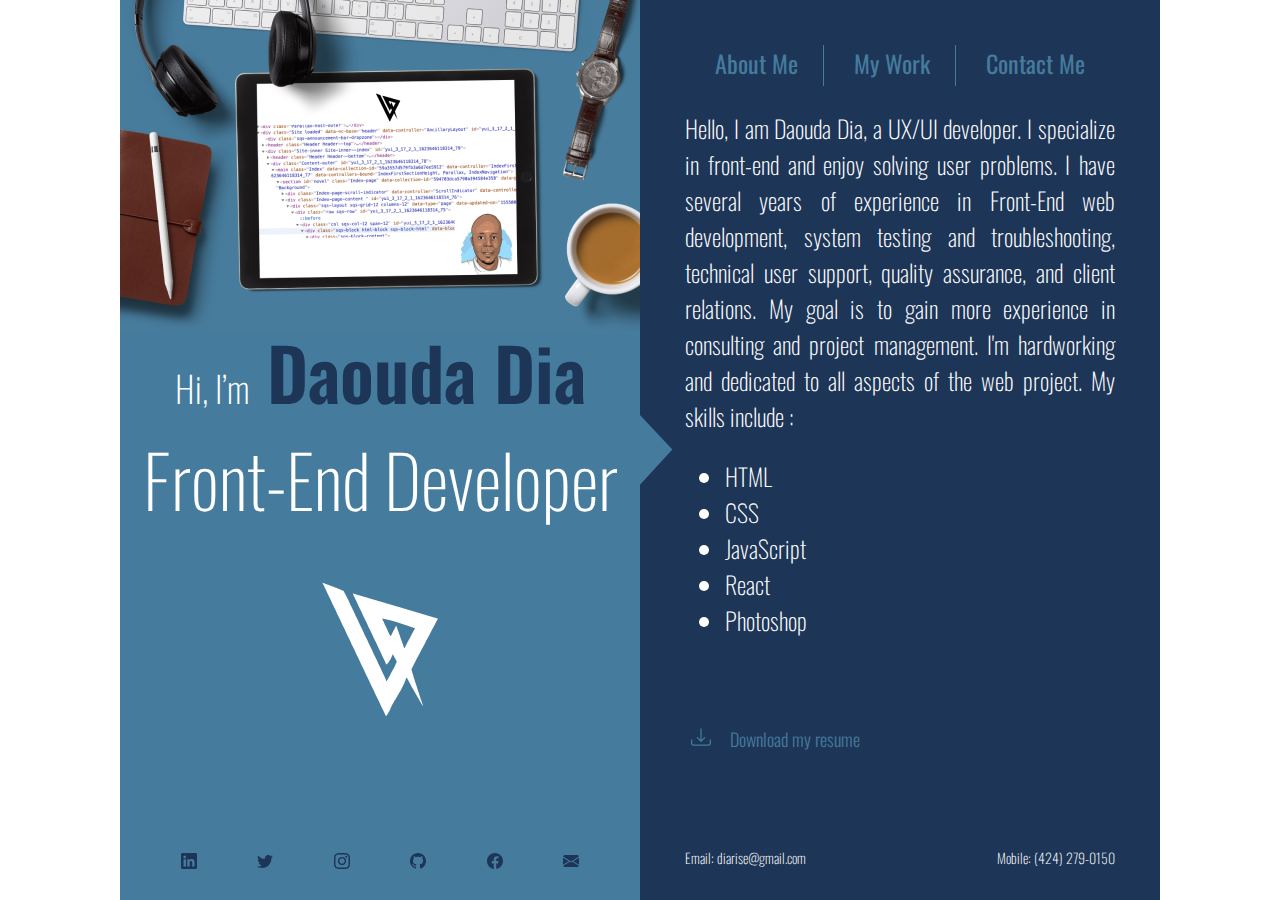
<file: index.html>
<!DOCTYPE html>
<html>
<head>
	<meta charset="utf-8">
	<title>Daouda | Front-End Developer | Web Portfolio</title>
	<meta charset="utf-8">
	<link rel="stylesheet" type="text/css" href="CSS/style.css">
	<link rel="preconnect" href="https://fonts.googleapis.com">
	<link rel="preconnect" href="https://fonts.gstatic.com" crossorigin>
	<link href="https://fonts.googleapis.com/css2?family=Oswald:wght@200;300;400;500;600;700&display=swap" rel="stylesheet">
</head>
<body>
	<main class="mainWrapper">
		<section id="leftColumn">
			<h1 class="heroBranding"><span class="small">Hi, I’m</span> <span class="bold">Daouda Dia</span> <span class="light">Front-End Developer</span></h1>
			<img src="images/logo.png" alt="My Portfolio logo">
			<footer class="firstFooter">
				<ul class="socialMedia">
					<li><a href="https://www.linkedin.com/in/diarise/" target="_blanc"><img alt="linkedin" src="images/linkedin.svg"></a></li>
					<li><a href="#"><img alt="twitter" src="images/twitter.svg"></a></li>
					<li><a href="#"><img alt="instagram" src="images/instagram.svg"></a></li>
					<li><a href="https://github.com/diarise" target="_blanc"><img alt="github" src="images/github.svg"></a></li>
					<li><a href="#"><img alt="facebook" src="images/facebook.svg"></a></li>
					<li><a href="#"><img alt="email" src="images/envelope-fill.svg"></a></li>
				</ul>				
			</footer>
		</section>
		<section id="rightColumn">
			<nav class="navigationWrapper">
				<ul class="navigation">
					<li><a href="#">about me</a></li>
					<li><a href="work.html">my work</a></li>
					<li><a href="work.html">contact me</a></li>
				</ul>				
			</nav>
			<p class="bio">Hello, I am Daouda Dia, a UX/UI developer. I specialize in front-end  and enjoy solving user problems. I have several years of experience in Front-End web development, system testing and troubleshooting, technical user support, quality assurance, and client relations. My goal is to gain more experience in consulting and project management. I'm hardworking and dedicated to all aspects of the web project. My skills include : </p>
			<ul>
				<li>HTML</li>
				<li>CSS</li>
				<li>JavaScript</li>
				<li>React</li>
				<li>Photoshop</li>
			</ul>
			<p class="download"><button><img src="images/download.svg"> Download my resume</button></p>
			<footer class="secondFooter">
				<ul class="contactInfo">
					<li>Email: diarise@gmail.com</li>
					<li>Mobile: (424) 279-0150</li>
				</ul>				
			</footer>
		</section>
		
	</main>

</body>
</html>
</file>
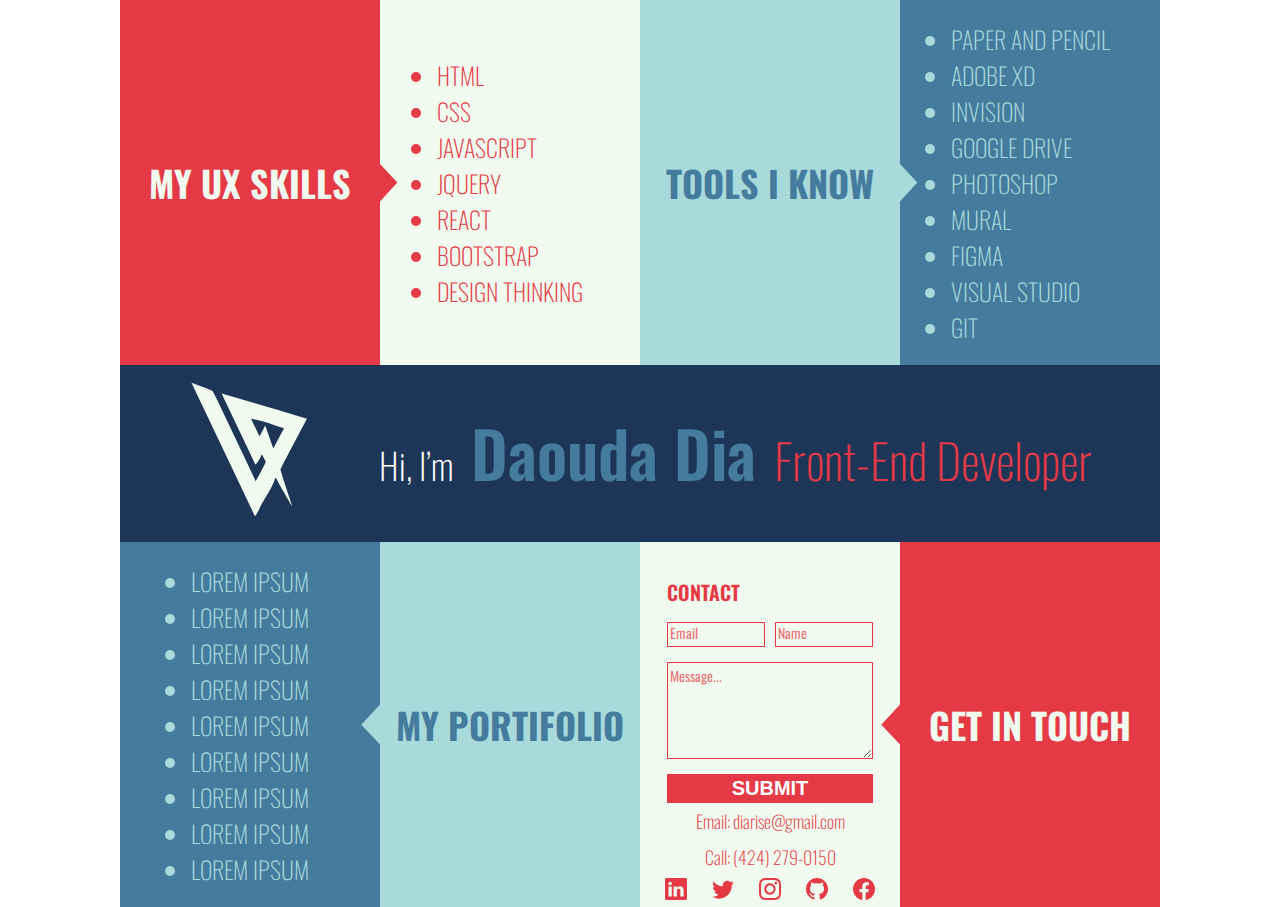
<file: work.html>
<!DOCTYPE html>
<html>
	<head>
		<meta charset="utf-8">
		<title>Daouda | Front-End Developer | Web Portfolio</title>
		<meta charset="utf-8">
		<link rel="stylesheet" type="text/css" href="CSS/style.css">
		<link rel="preconnect" href="https://fonts.googleapis.com">
		<link rel="preconnect" href="https://fonts.gstatic.com" crossorigin>
		<link href="https://fonts.googleapis.com/css2?family=Oswald:wght@200;300;400;500;600;700&display=swap" rel="stylesheet">
	</head>
	<body>
			<section class="row first">
				<div id="firstBlock">
					<div class="title">MY UX SKILLS</div>
				</div>
				<div id="secondBlock">
					<div>
						<ul>
							<li>HTML</li>
							<li>CSS</li>
							<li>JavaScript</li>
							<li>Jquery</li>
							<li>React</li>
							<li>Bootstrap</li>
							<li>DESIGN THINKING</li>
						</ul>
					</div>
				</div>
				<div id="thirdBlock">
					<div class="title">TOOLS I KNOW</div>
				</div>
				<div id="fourthBlock">
					<div>
						<ul>
							<li>Paper and Pencil</li>
							<li>Adobe XD</li>
							<li>InVision</li>
							<li>Google Drive</li>
							<li>Photoshop</li>
							<li>Mural</li>
							<li>figma</li>
							<li>visual studio</li>
							<li>git</li>
						</ul>
					</div>
				</div>
			</section>
			<section class="middelRow">
				<a href="index.html"><img src="images/Tracing-2.svg"alt="My Portfolio logo"></a>
				<h1 class="LogoHeroBranding">
					<span class="small">Hi, I’m</span> <span class="bold">Daouda Dia</span> <span class="light">Front-End Developer</span>
				</h1>
			</section>
			<section class="row last">
				<div id="fiveBlock">
					<div>
						<ul>
							<li>Lorem ipsum</li>
							<li>Lorem ipsum</li>
							<li>Lorem ipsum</li>
							<li>Lorem ipsum</li>
							<li>Lorem ipsum</li>
							<li>Lorem ipsum</li>
							<li>Lorem ipsum</li>
							<li>Lorem ipsum</li>
							<li>Lorem ipsum</li>
						</ul>
					</div> 
				</div>
				<div id="sixBlock">
					<div  class="title">MY PORTIFOLIO</div>
				</div>
				<div id="sevenBlock">
					<div>
						<h3>contact</h3>
						<form>
							<div>
								<input class="inputField" type="text" name="" placeholder="Email">
								<input class="inputField" type="text" name="" placeholder="Name">
							</div>
							<div>
								<textarea placeholder="Message..." style="height:97px"></textarea>
							</div>
							<div>
								<input class="submitBtn" type="submit" value="Submit">
							</div>
						</form>
						<p>Email: diarise@gmail.com</p>
						<p>Call: (424) 279-0150</p>
					</div>
					<div class="contactMeFooter">
						<ul class="socialMedia">
							<li><a href="https://www.linkedin.com/in/diarise/" target="_blanc"><img alt="linkedin" src="images/linkedin-1.svg"></a></li>
							<li><a href="#"><img alt="twitter" src="images/twitter-2.svg"></a></li>
							<li><a href="#"><img alt="instagram" src="images/instagram-2.svg"></a></li>
							<li><a href="https://github.com/diarise" target="_blanc"><img alt="github" src="images/github-2.svg"></a></li>
							<li><a href="#"><img alt="facebook" src="images/facebook-2.svg"></a></li>
						</ul>
					</div>
				</div>
				<div id="eightBlock">
					<div  class="title">GET IN TOUCH</div>
				</div>
			</section>
		
	</body>
</html>
</file>
<file: CSS/style.css>
body{
	margin: 0;
	padding: 0;	
	font-family: 'Oswald', sans-serif;
	font-style: normal;
	font-weight: 200;
	font-size: 24px;
	line-height: 36px;
	color: #FFFFFF;

	display: grid;
	justify-content: center;
	align-content: center;
}
.mainWrapper{
	display: grid;
	grid-auto-flow: column;
	grid-template-columns: 1fr 1fr;
	grid-template-areas: 
	    "leftColumn rightColumn"
	;
	width: 1040px;
	height: 900px;

}
#leftColumn {
	grid-area: leftColumn;
	background: #457B9D  url(../images/hero.png) no-repeat top;
	text-align: center;
	position: relative;
}
#rightColumn{
	grid-area: rightColumn;
  	background: #1D3557 url(../images/arrow.svg) no-repeat center left -10px;
  	padding: 45px;
  	position: relative;
}
.heroBranding{
	font-style: normal;
	line-height: 107px;
	font-size: 72px;
	padding-top: 270px;
}
.small{
	font-weight: 200;
	font-size: 36px;
	line-height: 53px;
}
.bold{
	font-weight: 600;
	color: #1D3557;
}
.light{
	font-weight: 200;
}
.firstFooter, .secondFooter{
	bottom: 0;
    position: absolute;
    width: 100%;
}
.secondFooter {
	width: calc(100% - 90px);
}
.socialMedia, .contactInfo {
	list-style: none;
	display: flex;
	justify-content: space-evenly;
	align-items: flex-end;
	padding: 0;
}
.contactInfo{
	justify-content: space-between;
}
.socialMedia li, .contactInfo li{
	display: inline;
}
.contactInfo li{
	font-size: 14px;
}
.bio{
	text-align: justify;
}
.navigationWrapper{
	width: 100%;
}
.navigation {
	list-style: none;
	display: flex;
	justify-content: space-evenly;
	align-items: flex-end;
	padding: 0;
	margin: 0;
    font-weight: 400;
    text-transform: capitalize;

}
.navigation a:hover{
	color: #fff;
}
.navigation a{
	color: #457B9D;
	text-decoration: none;
}
.navigation li{
	display: inline;
	border-right: 1px solid #457B9D;
    padding: 0 25px 5px;
}
.navigation li:last-child{
	border: none;
}
.download {
    margin-top: 80px;
}
.download button{
	font-weight: 300;
    font-size: 18px;
    font-family: 'Oswald', sans-serif;
    color: #457B9D;
    text-decoration: none;
    background: none;
    border: none;
    cursor: pointer;
}
.download img{
	margin-right: 15px;
}

/**** CSS FOR THE MY WORK PAGE ****/


.row{
	display: grid;
	grid-auto-flow: column;
	grid-template-columns: 1fr 1fr 1fr 1fr;
	width: 1040px;
	height: 365px;	
}
.row.first{
	grid-template-areas: 
	    "firstBlock secondBlock thirdBlock fourthBlock"
	;
}
.row.last{
	grid-template-areas: 
	    "fiveBlock sixBlock sevenBlock eightBlock"
	;
}
.row > div {
	display: flex;
  	align-items: center;
  	justify-content: center;
}
#firstBlock {
	grid-area: firstBlock;
	background: #E63946;
	color: #F1FAEE;
}
#secondBlock {
	grid-area: secondBlock;
	background: #F1FAEE url(../images/red-arrow.svg) no-repeat center left -25px;
	color: #E63946;
}
#thirdBlock {
	grid-area: thirdBlock;
	background: #A8DADC;
	color: #457B9D;
}
#fourthBlock {
	grid-area: fourthBlock;
	background: #457B9D url(../images/light-blue-arrow.svg) no-repeat center left -25px;
	color: #A8DADC;
}
#eightBlock {
	grid-area: eightBlock;
	background: #E63946;
	color: #F1FAEE;
	
}
#sevenBlock {
	grid-area: sevenBlock;
	background: #F1FAEE url(../images/red-right-arrow.svg) no-repeat center right -25px;
	color: #E63946;
	position: relative;
}
#sixBlock {
	grid-area: sixBlock;
	background: #A8DADC;
	color: #457B9D;
}
#fiveBlock {
	grid-area: fiveBlock;
	background: #457B9D url(../images/light-blue-rigt-arrow.svg) no-repeat center right -25px;
	color: #A8DADC;
}
.middelRow{
    display: flex;
    align-items: center;
    justify-content: space-evenly;
    background: #1D3557;
    padding: 15px 0;
}
.LogoHeroBranding {
	font-style: normal;
	line-height: 107px;
	font-size: 72px;
	margin: 0;
}
.LogoHeroBranding .bold {
	color: #457B9D;
	font-size: 64px;
}
.LogoHeroBranding .light {
	color: #E63946;
	font-size: 48px;
}
.title{
	font-weight: bold;
	font-size: 36px;
}
.row ul{
	padding: 0;
	margin: 0;
}
.row li{
	font-size: 24px;
	line-height: 36px;
	text-transform: uppercase;
}
.contactMeFooter {
	bottom: 0;
    position: absolute;
    width: 100%;
}
#sevenBlock ul{
    list-style: none;
    display: flex;
    justify-content: space-evenly;
    align-items: flex-end;
    padding: 0;
}
h3 {
	font-weight: 600;
    font-size: 20px;
    text-transform: uppercase;
    margin: 0;
}
input.inputField {
	background: #F1FAEE;
	border: 1px solid #E63946;
	box-sizing: border-box;
	width: 98px;
	height: 25px;
	font-size: 14px;
	line-height: 21px;
	color: #E63946;
	margin-bottom: 15px;
}
.inputField::placeholder,
textarea::placeholder {
  	color: rgba(230, 57, 70, 0.7);
  	font-size: 14px;
  	font-family: Oswald;
}

input.inputField:first-child{
	margin-right: 5px;
}
textarea{
	width: 206px;
	height: 97px;
	background: #F1FAEE;
	border: 1px solid #E63946;
	box-sizing: border-box;
	color: #E63946;
}
input:focus,
select:focus,
textarea:focus,
button:focus {
    outline: none;
}
.submitBtn {
	width: 206px;
    background: #E63946;
    font-weight: 600;
    font-size: 20px;
    text-align: center;
    text-transform: uppercase;
    color: #FFFFFF;
    border: none;
    padding: 3px 0;
}
#sevenBlock p{
	margin: 0;
	font-size: 18px;
	text-align: center;
}
</file>
